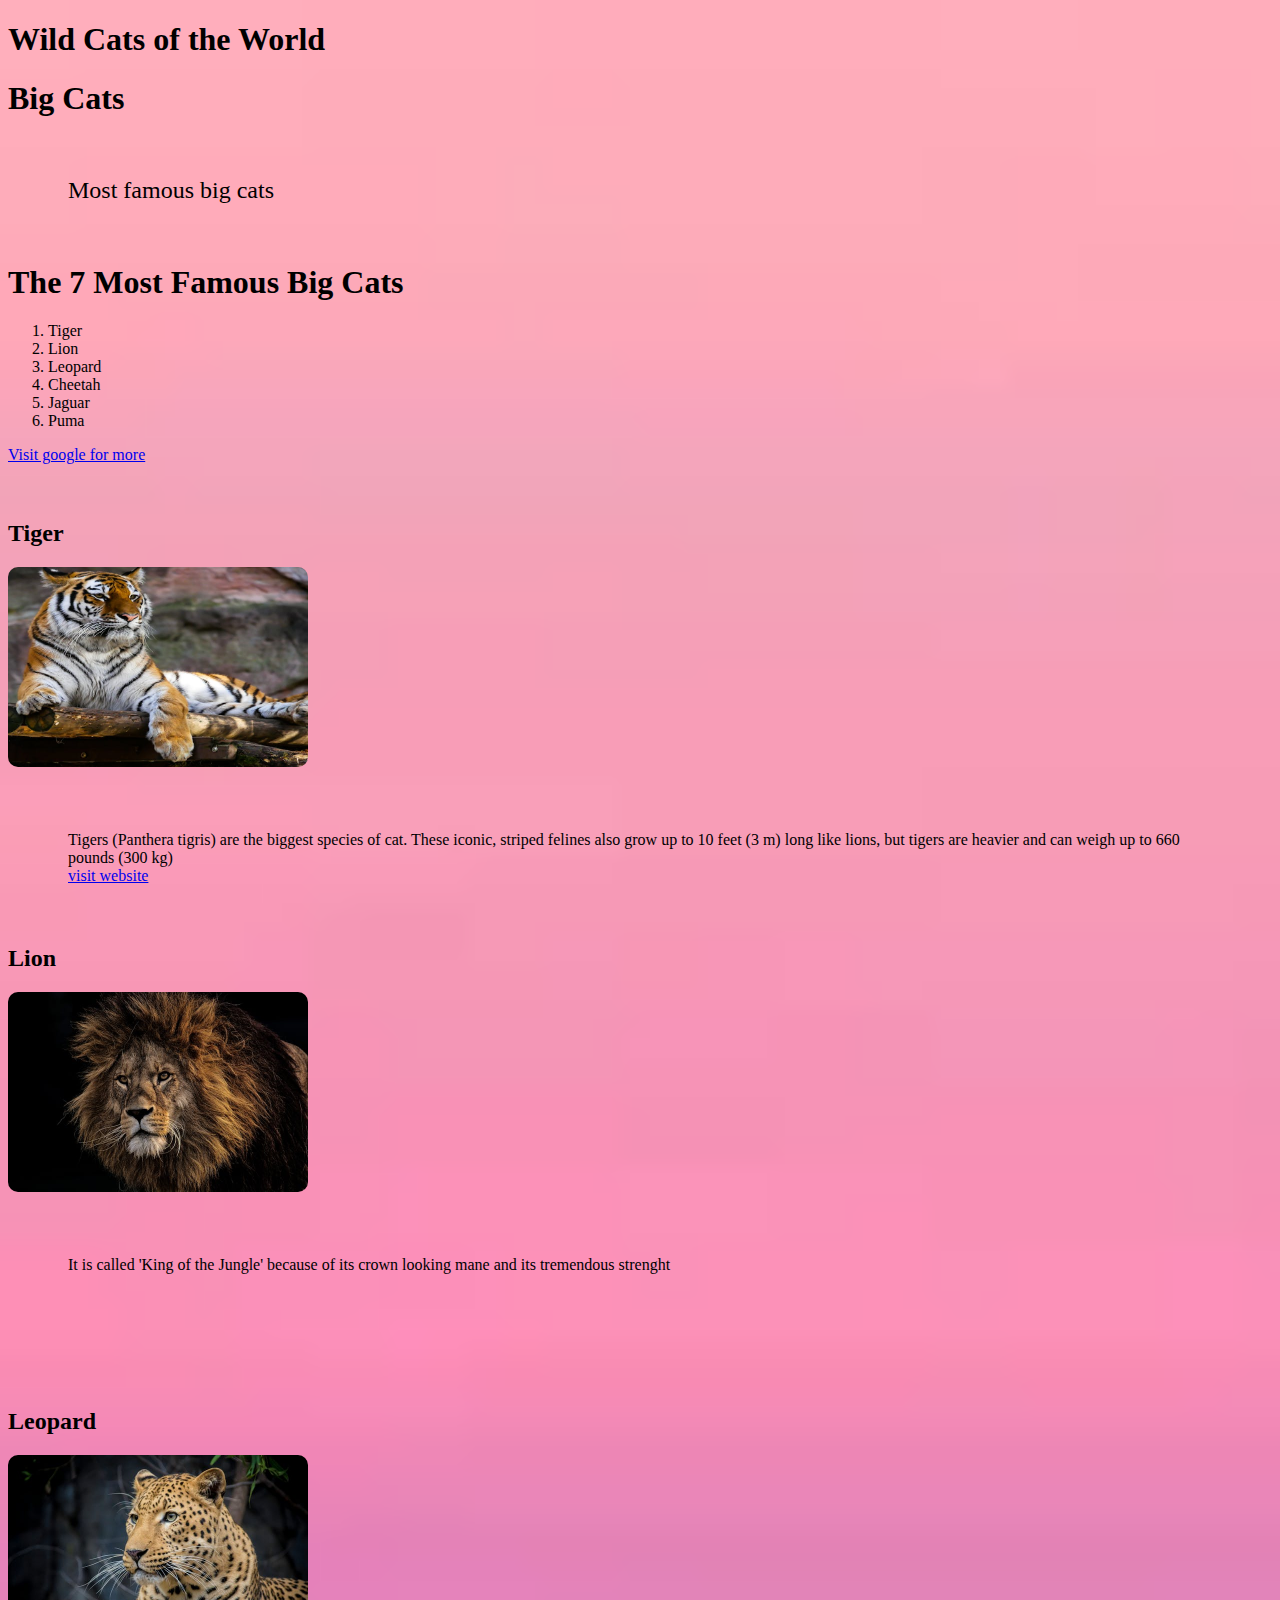
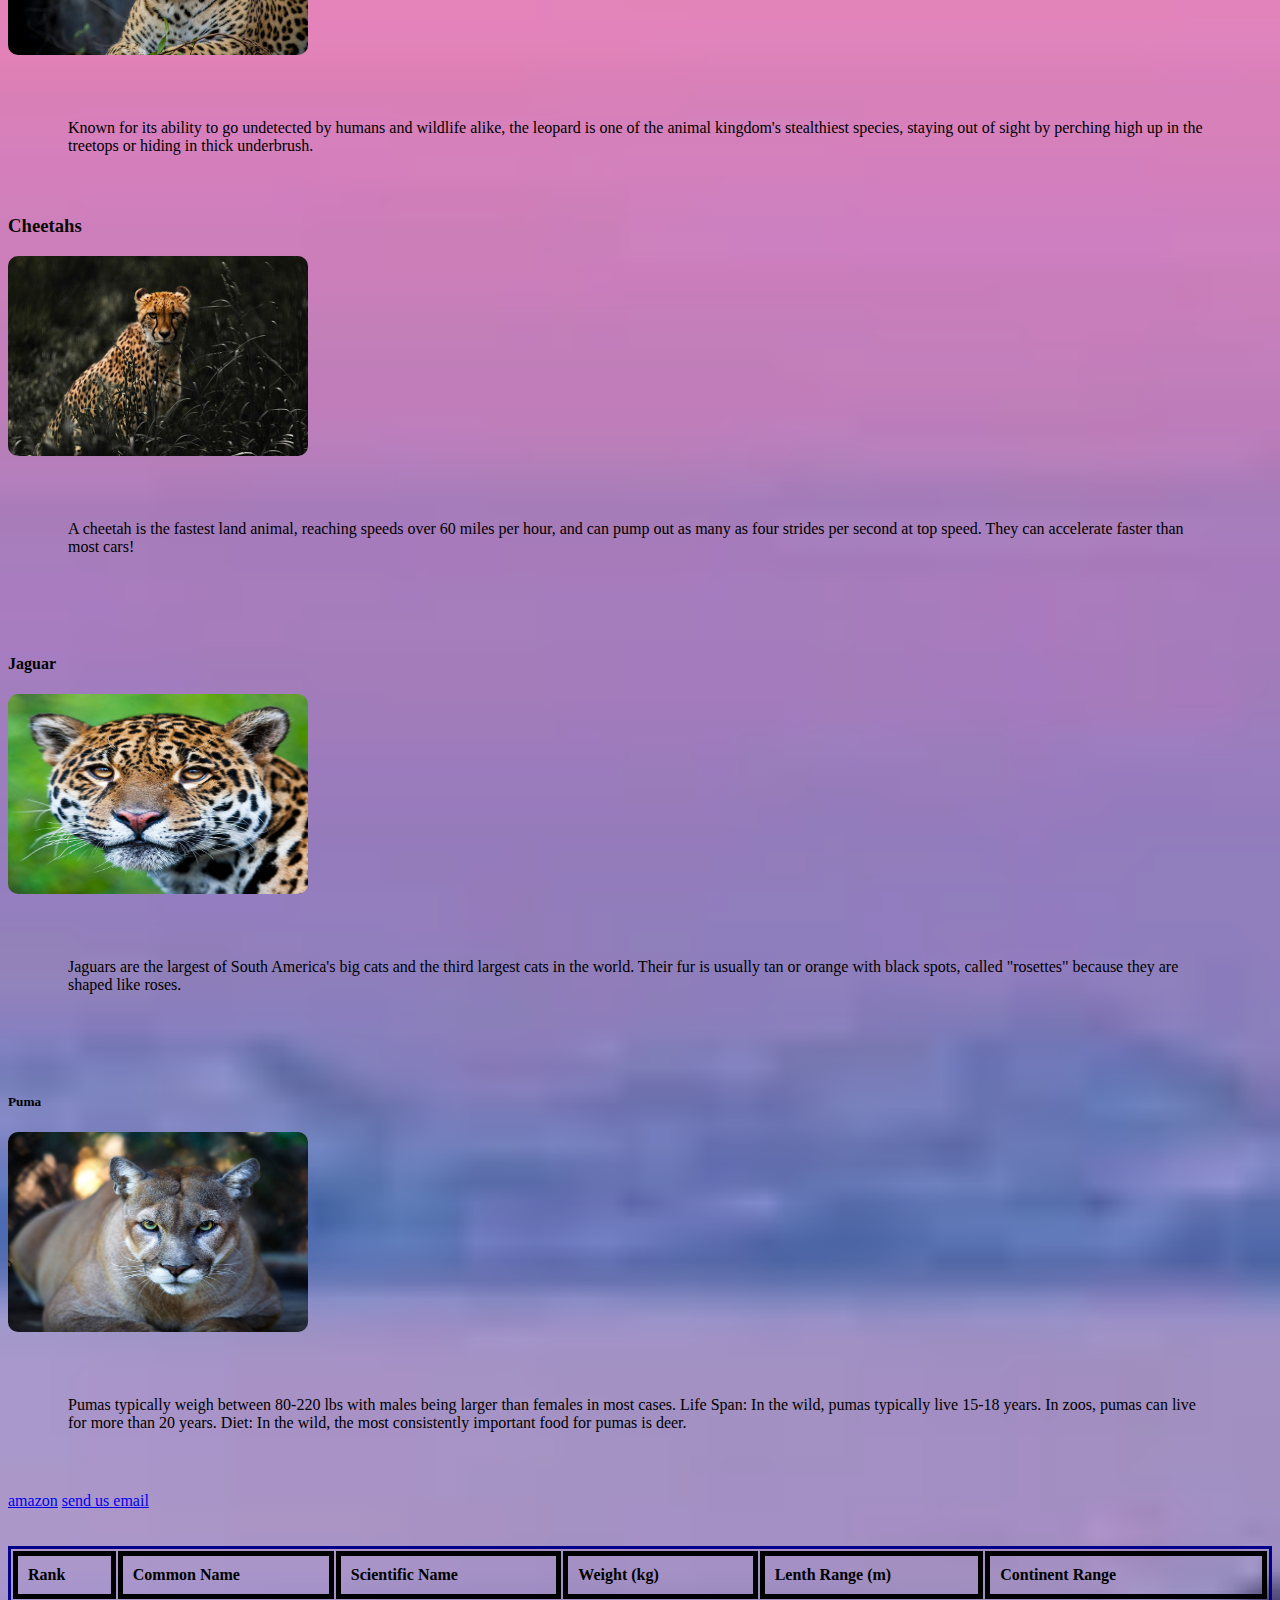
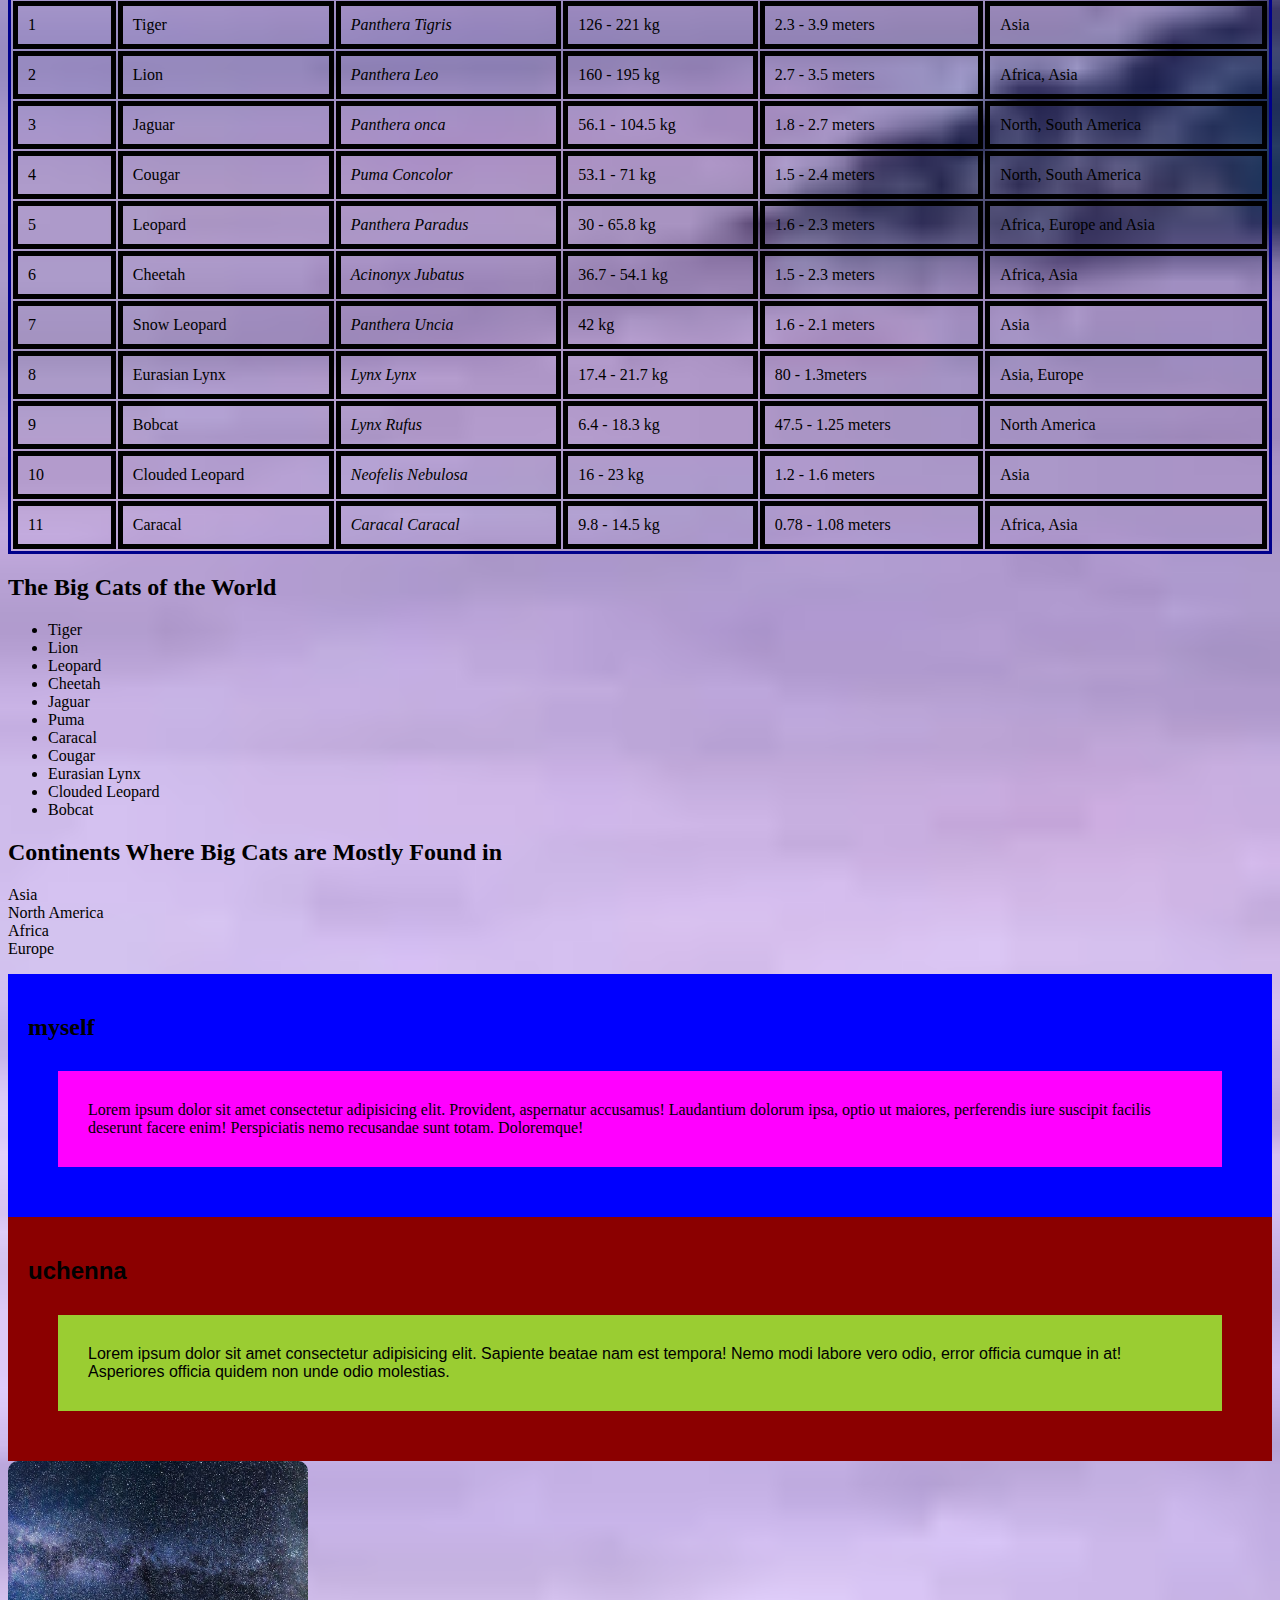
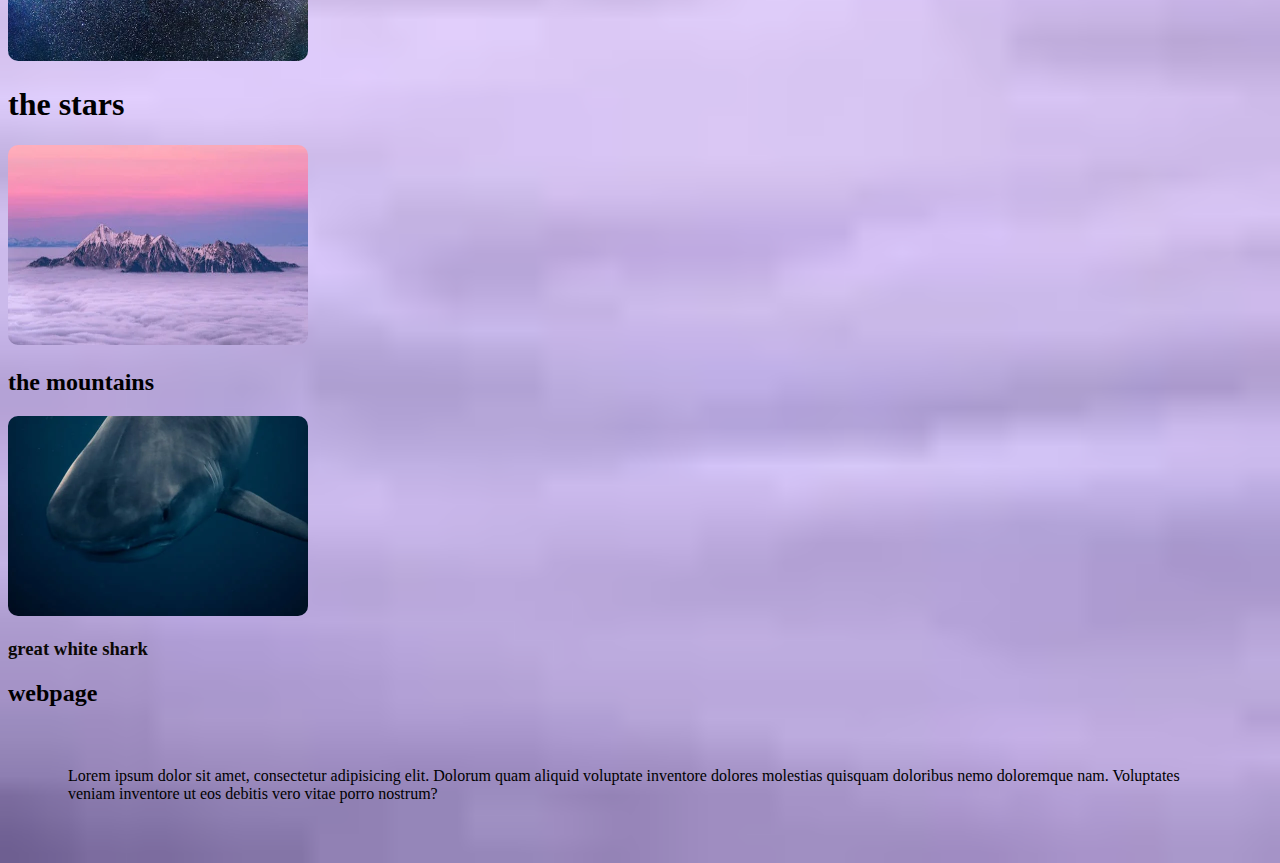
<file: index.html>
<!DOCTYPE html>
<html lang="en">
<head>
    <meta charset="UTF-8">
    <meta name="viewport" content="width=device-width, initial-scale=1.0">
    <title>Document</title>
<link rel="stylesheet" href="style.css">
</head>
<body>
 <h1 style="color: black;"> Wild Cats of the World</h1>
    <h1> Big Cats</h1>
<p style="font-size:  x-large;">Most famous big cats</p>



<h1>The 7 Most Famous Big Cats</h1>
    <ol>
        <li> Tiger</li>
        <li> Lion</li>
        <li> Leopard</li>
        <li> Cheetah</li>
        <li> Jaguar</li>
        <li>Puma</li>
    </ol>

<a href=" https://www.google.com/"> Visit google for more</a>

<br>
<br>
<br>

<h2>Tiger</h2>
<img src="Images/tiger.jpeg" alt="" width="300" height="200">
<p> Tigers (Panthera tigris) are the biggest species of cat. These iconic,
     striped felines also grow up to 10 feet (3 m) long like lions,
     but tigers are heavier and can weigh up to 660 pounds (300 kg)
    <br>
     <a href=" www.google.com"> visit website</a></p>
<h2> Lion</h2>
<img src="Images/lion.jpeg" alt="" width="300" height="200">
<p> It is called 'King of the Jungle' because of its crown looking mane and its tremendous strenght</p>
<br>
<br>
<br>
<h2> Leopard</h2>
<img src="Images/leopard.jpeg" alt="" width="300" height="200">
<p> Known for its ability to go undetected by humans and wildlife alike,
     the leopard is one of the animal kingdom's stealthiest species,
     staying out of sight by perching high up in the treetops or hiding in thick underbrush.
<br>
<h3> Cheetahs</h3>

<img src="Images/cheetah.jpeg" alt="" width="300" height="200">
<p>A cheetah is the fastest land animal, reaching speeds over 60 miles per hour,
     and can pump out as many as four strides per second at top speed.
     They can accelerate faster than most cars! </p>
<br>
<h4> Jaguar</h4>
<img src="Images/jaguar.jpg" alt="">
<p> Jaguars are the largest of South America's big cats and the third largest cats in the world.
     Their fur is usually tan or orange with black spots,
     called "rosettes" because they are shaped like roses.</p>
<br>
<h5> Puma</h5>
<img src="Images/puma.jpg" alt="">
<p> Pumas typically weigh between 80-220 lbs with males being larger than females in most cases.
     Life Span: In the wild, pumas typically live 15-18 years. In zoos,
      pumas can live for more than 20 years.
     Diet: In the wild, the most consistently important food for pumas is deer.</p>

<a href=" https://www.amazon.co.uk/" target="_blank"> amazon</a>
<a href=" mailto:somebody@gmail.com"> send us email</a>
<br>
<br>
<br>
<table>

    <tr>
       <th>Rank</th>
       <th>Common Name</th>
       <th>Scientific Name</th>
       <th>Weight (kg)</th>
       <th>Lenth Range (m)</th>
       <th>Continent Range</th>
    </tr>
    <tr>
        <td>1</td>
        <td>Tiger</td>
        <td style="font-style: italic;"> Panthera Tigris</td>
        <td>126 - 221 kg</td>
        <td>2.3 - 3.9 meters</td>
        <td> Asia</td>
    </tr>
    <tr>
        <td>2</td>
        <td>Lion</td>
        <td style="font-style: italic;"> Panthera Leo</td>
        <td>160 - 195 kg</td>
        <td>2.7 - 3.5 meters</td>
        <td>Africa, Asia </td>
    </tr>
    <tr>
        <td>3</td>
        <td> Jaguar</td>
        <td style="font-style: italic;"> Panthera onca</td>
        <td>56.1 - 104.5 kg</td>
        <td>1.8 - 2.7 meters</td>
        <td> North, South America</td>
        
    </tr>
    <tr>
        <td>4</td>
        <td>Cougar </td>
        <td style="font-style: italic;">Puma Concolor</td>
        <td>53.1 - 71 kg</td>
        <td>1.5 - 2.4 meters</td>
        <td>North, South America</td>
        
    </tr>
    <tr>
        <td>5</td>
        <td> Leopard</td>
        <td style="font-style: italic;"> Panthera Paradus</td>
        <td>30 - 65.8 kg</td>
        <td> 1.6 - 2.3 meters</td>
        <td>Africa, Europe and Asia</td>
    <tr>
        <td>6 </td>
        <td>Cheetah</td>
        <td style="font-style: italic;">Acinonyx Jubatus</td>
        <td>36.7 - 54.1 kg</td>
        <td>1.5 - 2.3 meters</td>
        <td>Africa, Asia</td>
    <tr>
        <td>7</td>
        <td>Snow Leopard</td>
        <td style="font-style: italic;">Panthera Uncia</td>
        <td>42 kg</td>
        <td>1.6 - 2.1 meters</td>
        <td>Asia</td>
    </tr>
    <tr>
        <td>8</td>
        <td>Eurasian Lynx</td>
        <td style="font-style: italic;"> Lynx Lynx</td>
        <td>17.4 - 21.7 kg</td>
        <td>80 - 1.3meters</td>
        <td> Asia, Europe</td>
    </tr>
    <tr>
        <td>9</td>
        <td>Bobcat</td>
        <td style="font-style: italic;">Lynx Rufus</td>
        <td>6.4 - 18.3 kg</td>
        <td>47.5 - 1.25 meters</td>
        <td> North America</td>
    </tr>
    <tr>
        <td>10</td>
        <td>Clouded Leopard</td>
        <td style="font-style: italic;">Neofelis Nebulosa</td>
        <td>16 - 23 kg</td>
        <td>1.2 - 1.6 meters</td>
        <td>Asia</td>
    </tr>
    <tr>
        <td>11</td>
        <td>Caracal</td>
        <td style="font-style: italic;">Caracal Caracal</td>
        <td>9.8 - 14.5 kg</td>
        <td>0.78 - 1.08 meters</td>
        <td>Africa, Asia</td>
    </tr>


    
    </tr>
        
    </tr>
</table>

<h2> The Big Cats of the World</h2>
     <ul>
        <li>Tiger</li>
        <li>Lion</li>
        <li>Leopard</li>
        <li>Cheetah</li>
        <li>Jaguar</li>
        <li>Puma</li>
        <li>Caracal</li>
        <li>Cougar</li>
        <li>Eurasian Lynx</li>
        <li>Clouded Leopard</li>
        <li>Bobcat</li>
     </ul>

    <h2> Continents Where Big Cats are Mostly Found in</h2>
        <dl>
          <dt>Asia
          </dt>
           <dt>North America
           </dt>
           <dt>Africa
           </dt> 
           <dt>Europe
           </dt>
        </dl>

    <div style="background-color: blue; padding: 20px;">
        <h2> myself</h2>
        <p style="background-color: fuchsia;">
            Lorem ipsum dolor sit amet consectetur adipisicing elit.
             Provident, aspernatur accusamus! Laudantium dolorum ipsa,
              optio ut maiores, perferendis iure suscipit facilis deserunt
             facere enim! Perspiciatis nemo recusandae sunt totam. Doloremque! </p>




    </div>
    <div style="background-color: darkred; padding: 20px; font-family: Arial, Helvetica, sans-serif;">
        <h2> uchenna</h2>
        <p style="background-color: yellowgreen;">Lorem ipsum dolor sit amet consectetur adipisicing elit.
             Sapiente beatae nam est tempora! Nemo modi labore vero odio,
             error officia cumque in at! Asperiores officia quidem non unde odio molestias.</p>
    </div>
    <div>
        <img src="Images/stars.jpeg" alt="">
        <h1>the stars</h1>
        <img src="Images/mountain.webp " alt="">
        <h2> the mountains</h2>
        <img src="Images/great white shark.webp" alt="">
        <h3> great white shark</h3>
    </div>
    <div class=" mywebsite">
        <h2>webpage</h2>
           <p>Lorem ipsum dolor sit amet, consectetur adipisicing elit. 
            Dolorum quam aliquid voluptate inventore dolores molestias quisquam doloribus nemo doloremque nam. 
            Voluptates veniam inventore ut eos debitis vero vitae porro nostrum?</p>



    </div>
</body>
</html>
</file>
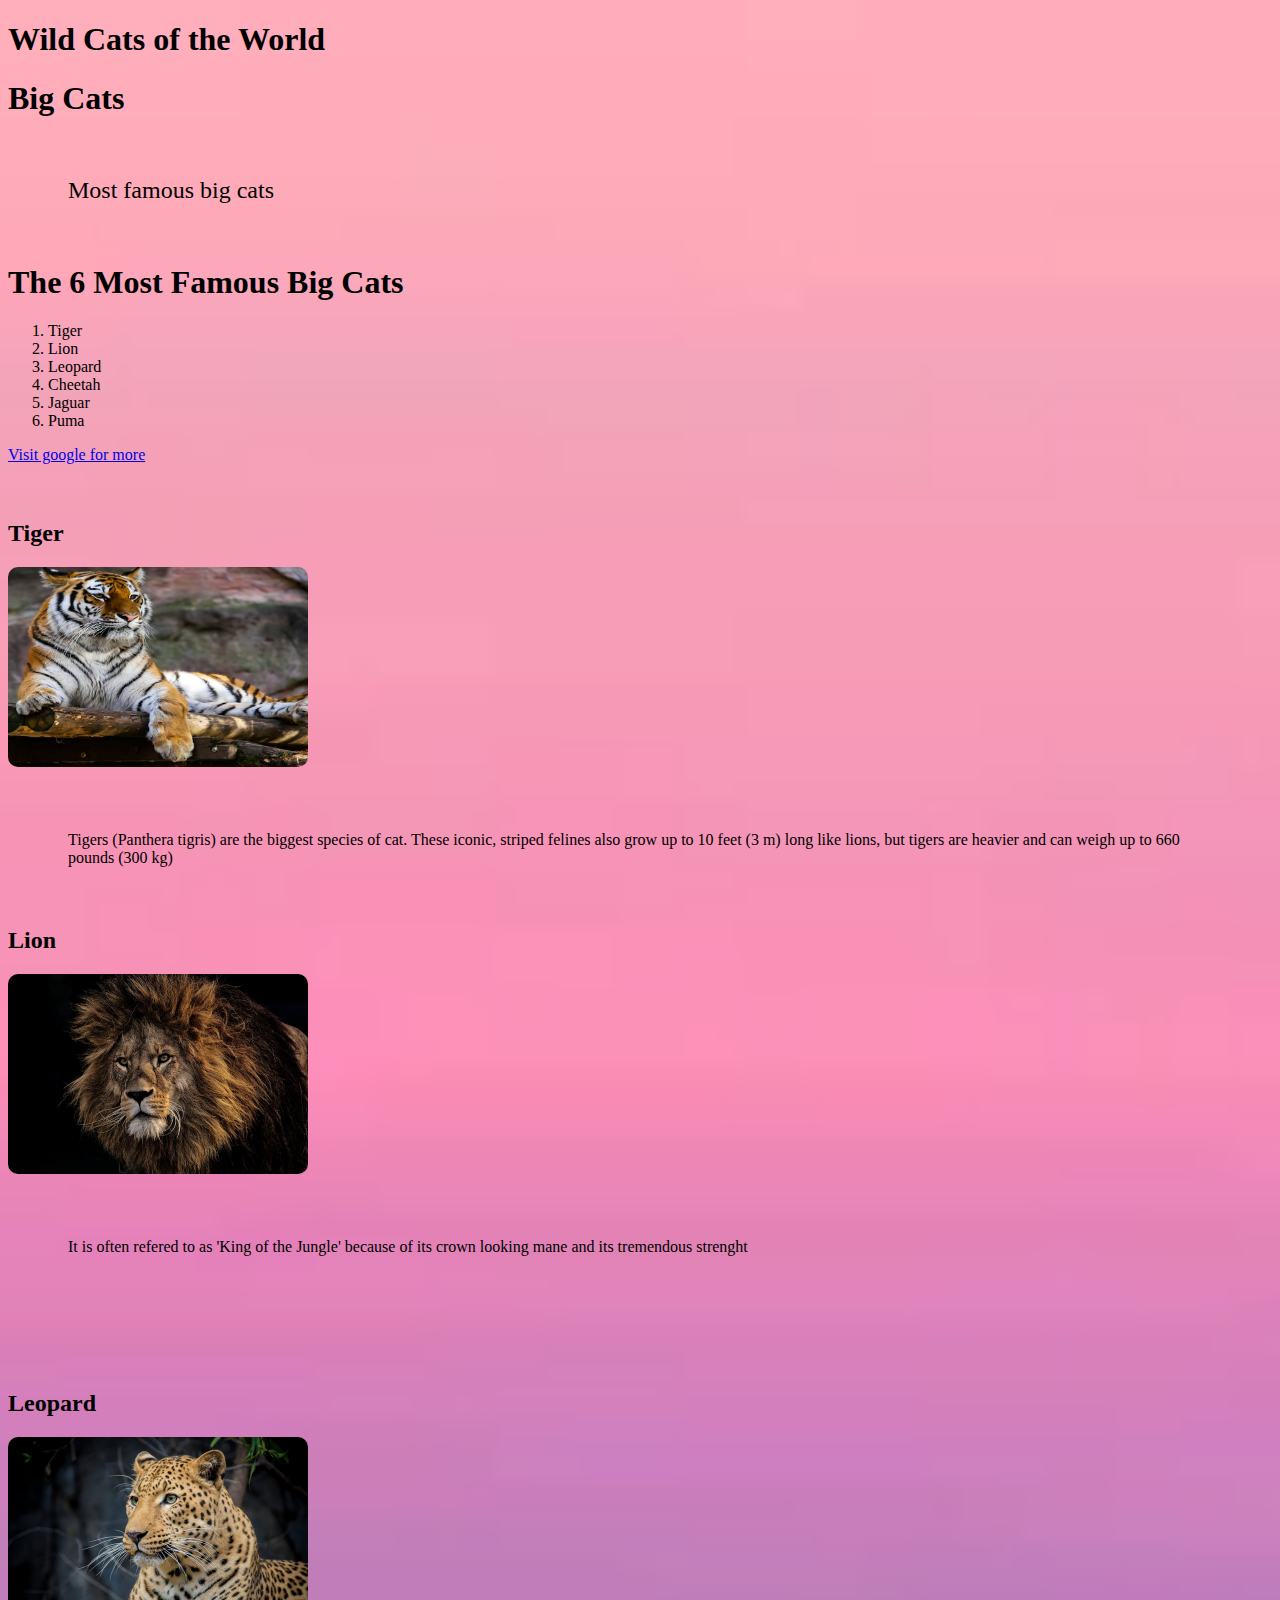
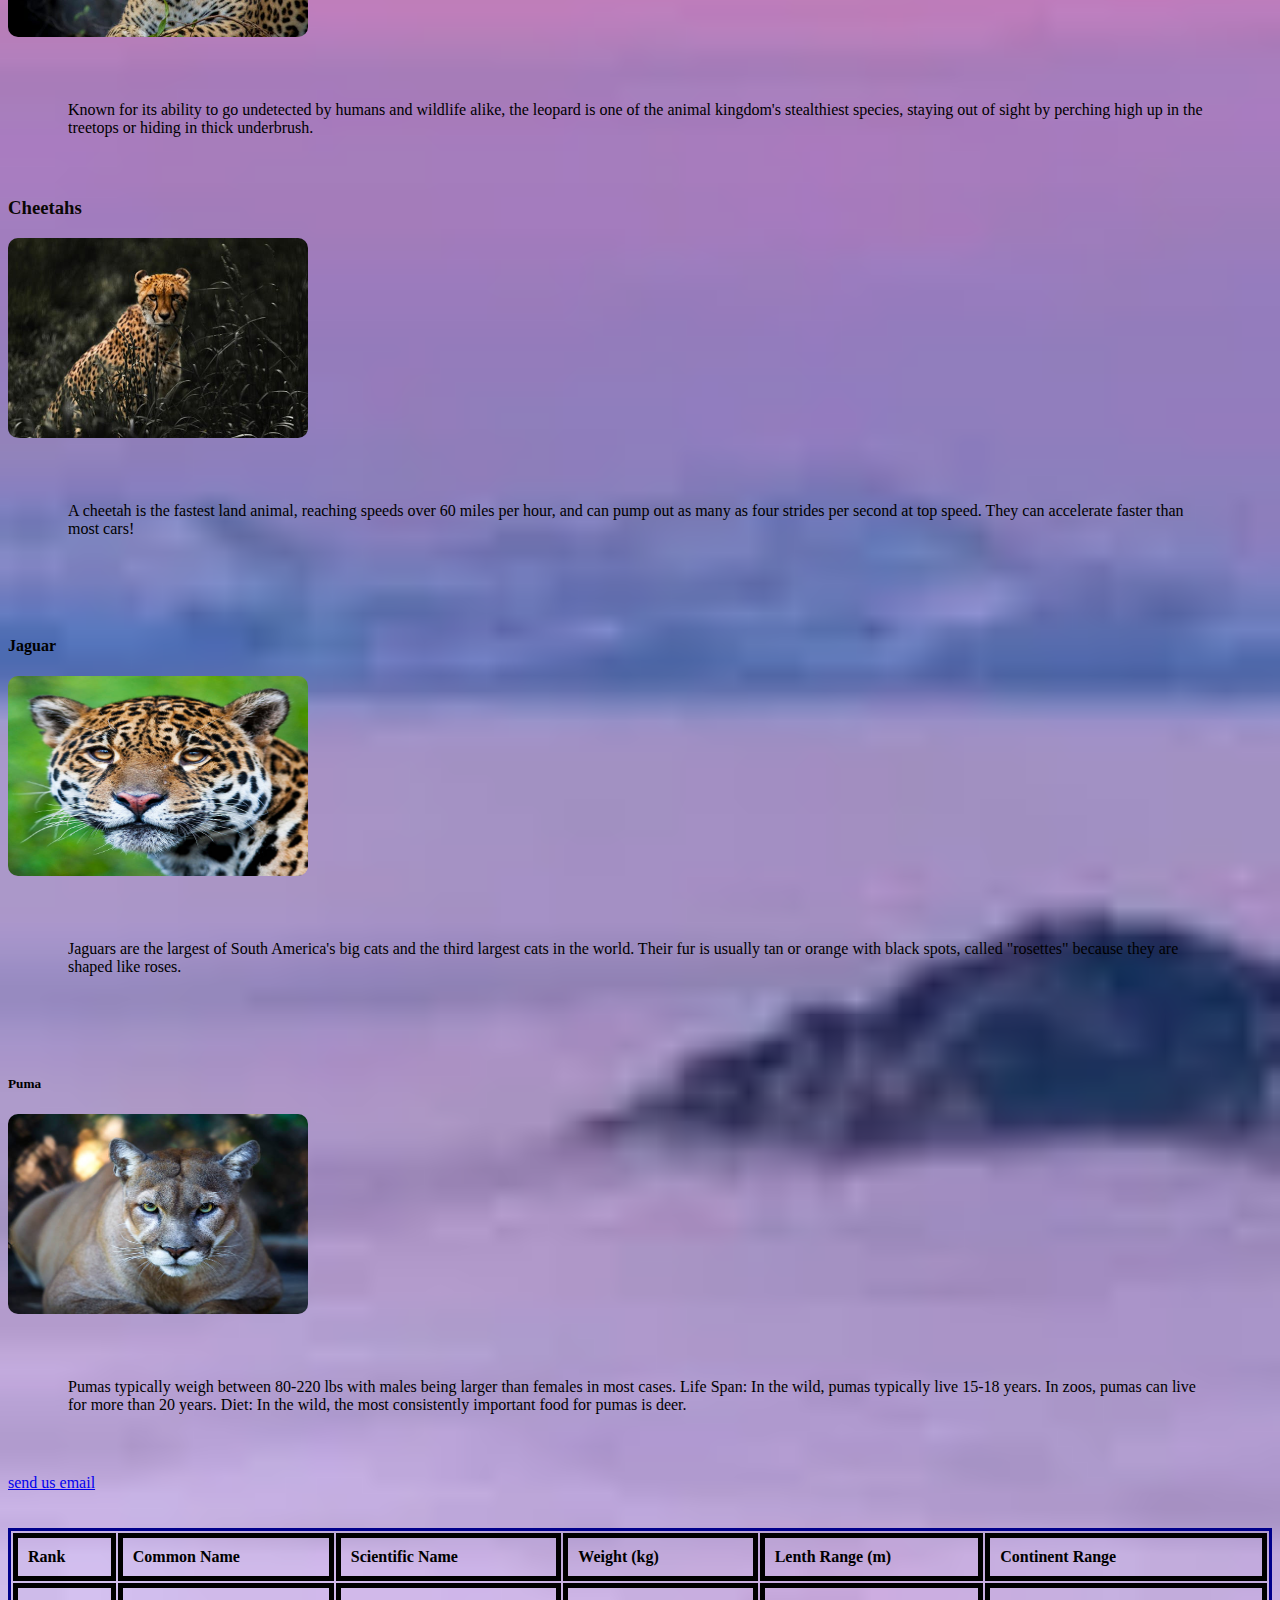
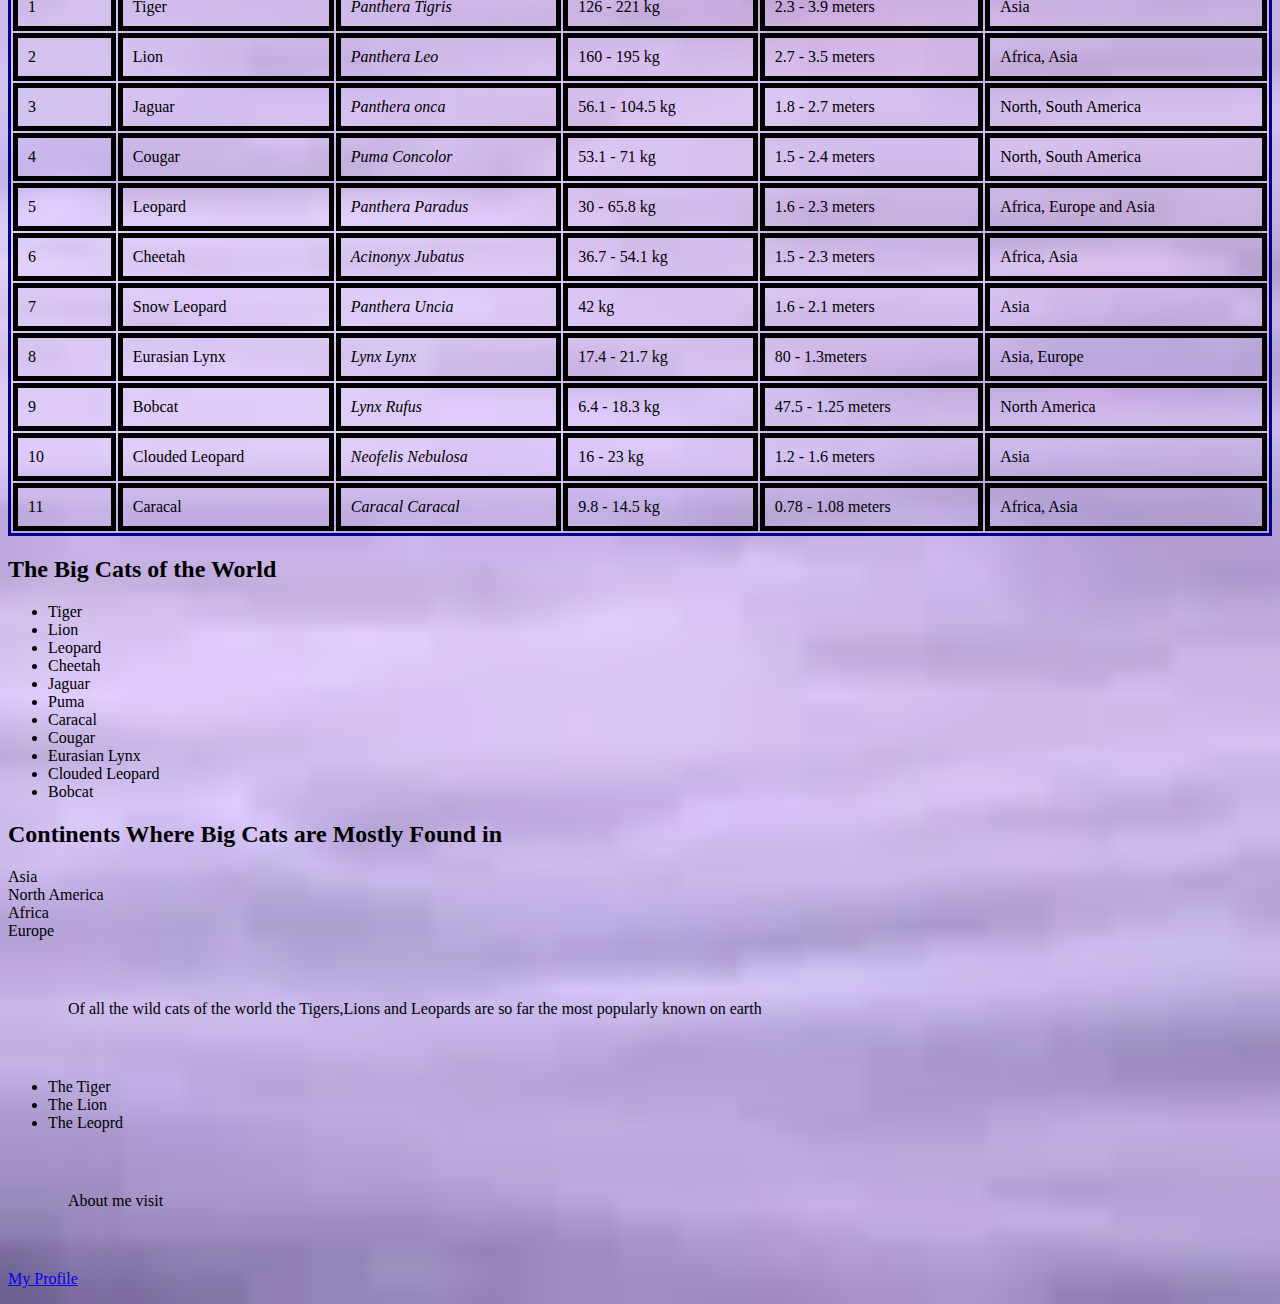
<file: bigcats.html>
<!DOCTYPE html>
<html lang="en">
<head>
    <meta charset="UTF-8">
    <meta name="viewport" content="width=device-width, initial-scale=1.0">
    <title>Wild cats of the world</title>
<link rel="stylesheet" href="style.css">
</head>
<body>
 <h1 style="color: black;"> Wild Cats of the World</h1>
    <h1> Big Cats</h1>
<p style="font-size:  x-large;">Most famous big cats</p>



<h1>The 6 Most Famous Big Cats</h1>
    <ol>
        <li> Tiger</li>
        <li> Lion</li>
        <li> Leopard</li>
        <li> Cheetah</li>
        <li> Jaguar</li>
        <li>Puma</li>
    </ol>

<a href=" https://www.google.com/"> Visit google for more</a>

<br>
<br>
<br>

<h2>Tiger</h2>
<img src="Images/tiger.jpeg" alt="" width="300" height="200">
<p> Tigers (Panthera tigris) are the biggest species of cat. These iconic,
     striped felines also grow up to 10 feet (3 m) long like lions,
     but tigers are heavier and can weigh up to 660 pounds (300 kg)
    <br>
</p>
<h2> Lion</h2>
<img src="Images/lion.jpeg" alt="" width="300" height="200">
<p> It is often refered to as 'King of the Jungle' because of its crown looking mane and its tremendous strenght</p>
<br>
<br>
<br>
<h2> Leopard</h2>
<img src="Images/leopard.jpeg" alt="" width="300" height="200">
<p> Known for its ability to go undetected by humans and wildlife alike,
     the leopard is one of the animal kingdom's stealthiest species,
     staying out of sight by perching high up in the treetops or hiding in thick underbrush.
<br>
<h3> Cheetahs</h3>

<img src="Images/cheetah.jpeg" alt="" width="300" height="200">
<p>A cheetah is the fastest land animal, reaching speeds over 60 miles per hour,
     and can pump out as many as four strides per second at top speed.
     They can accelerate faster than most cars! </p>
<br>
<h4> Jaguar</h4>
<img src="Images/jaguar.jpg" alt="">
<p> Jaguars are the largest of South America's big cats and the third largest cats in the world.
     Their fur is usually tan or orange with black spots,
     called "rosettes" because they are shaped like roses.</p>
<br>
<h5> Puma</h5>
<img src="Images/puma.jpg" alt="">
<p> Pumas typically weigh between 80-220 lbs with males being larger than females in most cases.
     Life Span: In the wild, pumas typically live 15-18 years. In zoos,
      pumas can live for more than 20 years.
     Diet: In the wild, the most consistently important food for pumas is deer.</p>

<a href=" mailto:ezeoffiachidera@gmail.com"> send us email</a>
<br>
<br>
<br>
<table>

    <tr>
       <th>Rank</th>
       <th>Common Name</th>
       <th>Scientific Name</th>
       <th>Weight (kg)</th>
       <th>Lenth Range (m)</th>
       <th>Continent Range</th>
    </tr>
    <tr>
        <td>1</td>
        <td>Tiger</td>
        <td style="font-style: italic;"> Panthera Tigris</td>
        <td>126 - 221 kg</td>
        <td>2.3 - 3.9 meters</td>
        <td> Asia</td>
    </tr>
    <tr>
        <td>2</td>
        <td>Lion</td>
        <td style="font-style: italic;"> Panthera Leo</td>
        <td>160 - 195 kg</td>
        <td>2.7 - 3.5 meters</td>
        <td>Africa, Asia </td>
    </tr>
    <tr>
        <td>3</td>
        <td> Jaguar</td>
        <td style="font-style: italic;"> Panthera onca</td>
        <td>56.1 - 104.5 kg</td>
        <td>1.8 - 2.7 meters</td>
        <td> North, South America</td>
        
    </tr>
    <tr>
        <td>4</td>
        <td>Cougar </td>
        <td style="font-style: italic;">Puma Concolor</td>
        <td>53.1 - 71 kg</td>
        <td>1.5 - 2.4 meters</td>
        <td>North, South America</td>
        
    </tr>
    <tr>
        <td>5</td>
        <td> Leopard</td>
        <td style="font-style: italic;"> Panthera Paradus</td>
        <td>30 - 65.8 kg</td>
        <td> 1.6 - 2.3 meters</td>
        <td>Africa, Europe and Asia</td>
    <tr>
        <td>6 </td>
        <td>Cheetah</td>
        <td style="font-style: italic;">Acinonyx Jubatus</td>
        <td>36.7 - 54.1 kg</td>
        <td>1.5 - 2.3 meters</td>
        <td>Africa, Asia</td>
    <tr>
        <td>7</td>
        <td>Snow Leopard</td>
        <td style="font-style: italic;">Panthera Uncia</td>
        <td>42 kg</td>
        <td>1.6 - 2.1 meters</td>
        <td>Asia</td>
    </tr>
    <tr>
        <td>8</td>
        <td>Eurasian Lynx</td>
        <td style="font-style: italic;"> Lynx Lynx</td>
        <td>17.4 - 21.7 kg</td>
        <td>80 - 1.3meters</td>
        <td> Asia, Europe</td>
    </tr>
    <tr>
        <td>9</td>
        <td>Bobcat</td>
        <td style="font-style: italic;">Lynx Rufus</td>
        <td>6.4 - 18.3 kg</td>
        <td>47.5 - 1.25 meters</td>
        <td> North America</td>
    </tr>
    <tr>
        <td>10</td>
        <td>Clouded Leopard</td>
        <td style="font-style: italic;">Neofelis Nebulosa</td>
        <td>16 - 23 kg</td>
        <td>1.2 - 1.6 meters</td>
        <td>Asia</td>
    </tr>
    <tr>
        <td>11</td>
        <td>Caracal</td>
        <td style="font-style: italic;">Caracal Caracal</td>
        <td>9.8 - 14.5 kg</td>
        <td>0.78 - 1.08 meters</td>
        <td>Africa, Asia</td>
    </tr>


    
    </tr>
        
    </tr>
</table>

<h2> The Big Cats of the World</h2>
     <ul>
        <li>Tiger</li>
        <li>Lion</li>
        <li>Leopard</li>
        <li>Cheetah</li>
        <li>Jaguar</li>
        <li>Puma</li>
        <li>Caracal</li>
        <li>Cougar</li>
        <li>Eurasian Lynx</li>
        <li>Clouded Leopard</li>
        <li>Bobcat</li>
     </ul>

    <h2> Continents Where Big Cats are Mostly Found in</h2>
        <dl>
          <dt>Asia
          </dt>
           <dt>North America
           </dt>
           <dt>Africa
           </dt> 
           <dt>Europe
           </dt>
<p>Of all the wild cats of the world the Tigers,Lions and Leopards 
    are so far the most popularly known on earth
</p>
        <ul>
            <li>The Tiger</li>
            <li>The Lion</li>
            <li>The Leoprd</li>
        </ul>
     
    <div>

        <p>About me visit</p>
        <a href=" https://uchennaprofile.netlify.app" target="_blank"> My Profile</a
       
    </div>
        
</body>
</html>
</file>
<file: style.css>
body{
  background-color: rgb(151, 151, 218);
  background-size: cover;
  background-image:url(Images/mountain.webp) ;
}

h1{
  color: rgb(250, 245, 245);
}

h2{
  color: rgb(220, 210, 230);
}
p{
  border: 2px;
  padding: 30px;
  margin: 30px;
}

img{
  width: 300px;
  height: 200px;
  border-radius: 10px;

}

h3{
  color: rgb(10, 8, 5);
}

h1{
  color: black;
}

h2{
  color: black;
}
table{
  border-style:solid;
  border-color: darkblue;
  width: 100%;

}

td,th{
  border: 5px solid rgb(0, 0, 0);
  text-align: left;
  padding: 10px;



}
</file>
